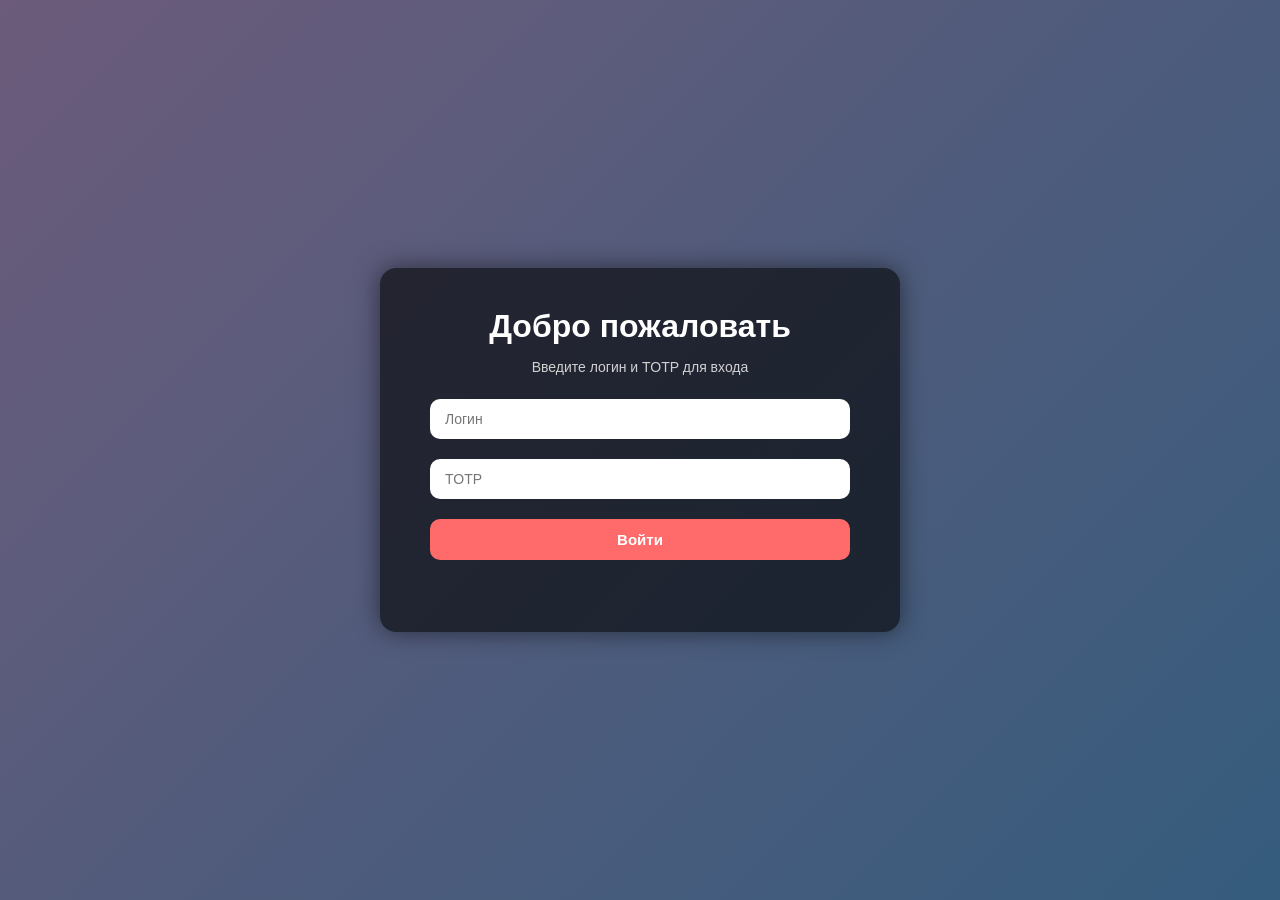
<file: src/main/resources/static/index.html>
<!DOCTYPE html>
<html lang="ru">
<head>
    <meta charset="UTF-8">
    <title>Вход в TOTP Demo</title>
    <link rel="stylesheet" href="base.css">
</head>
<body>

<div class="login-container">
    <h1>Добро пожаловать</h1>
    <p class="info">Введите логин и TOTP для входа</p>

    <form id="login-form">
        <div class="form-group">
            <input type="text" id="login" placeholder="Логин">
        </div>
        <div class="form-group">
            <input type="password" id="totp" placeholder="TOTP">
        </div>

        <button id="login-btn" type="submit">Войти</button>

        <div class="error" id="error"></div>
        <div class="loader" id="loader"></div>
    </form>
</div>

<script src="login.js"></script>
<script>
    document.getElementById("login-form").addEventListener("submit", (e) => {
        login(e, (data) => {
            console.log("Успешный вход!", data);
            window.location.href = "/grades";
        });
    });
</script>

</body>
</html>
</file>
<file: src/main/resources/static/base.css>
/* ===== Base ===== */
* {
    box-sizing: border-box;
}

body {
    margin: 0;
    min-height: 100vh;
    font-family: 'Segoe UI', Tahoma, Geneva, Verdana, sans-serif;
    background: linear-gradient(135deg, #6C5B7B, #355C7D);
    display: flex;
    align-items: center;
    justify-content: center;
    color: #ffffff;
}

/* ===== Containers ===== */
.login-container,
.grades-container {
    background: rgba(0, 0, 0, 0.6);
    padding: 40px 50px;
    border-radius: 16px;
    width: 100%;
    max-width: 520px;
    box-shadow: 0 0 25px rgba(0, 0, 0, 0.5);
    animation: fadeInUp 0.4s ease-out;
}

/* ===== Headings ===== */
h1 {
    margin: 0 0 10px;
    text-align: center;
}

.info {
    font-size: 14px;
    margin-bottom: 24px;
    color: #d1d1d1;
    text-align: center;
}

/* ===== Forms ===== */
.form-group {
    margin-bottom: 20px;
}

input[type="text"],
input[type="password"] {
    width: 100%;
    padding: 12px 15px;
    border-radius: 10px;
    border: none;
    font-size: 14px;
    outline: none;
}

/* ===== Buttons ===== */
button {
    width: 100%;
    padding: 12px;
    border-radius: 10px;
    border: none;
    background: #ff6b6b;
    color: #fff;
    font-size: 15px;
    font-weight: 600;
    cursor: pointer;
    transition: background 0.25s ease, transform 0.1s ease;
}

button:hover {
    background: #ff4757;
}

button:active {
    transform: translateY(1px);
}

/* ===== Table ===== */
.grades-table {
    width: 100%;
    border-collapse: collapse;
    margin-bottom: 24px;
    overflow: hidden;
    border-radius: 12px;
}

.grades-table thead {
    background: rgba(255, 255, 255, 0.1);
}

.grades-table th,
.grades-table td {
    padding: 14px 16px;
}

.grades-table th {
    font-size: 14px;
    font-weight: 600;
    color: #f1f1f1;
    text-align: left;
}

.grades-table tbody tr {
    border-top: 1px solid rgba(255, 255, 255, 0.1);
    transition: background 0.2s ease;
}

.grades-table tbody tr:hover {
    background: rgba(255, 255, 255, 0.08);
}

.grades-table td:last-child {
    text-align: right;
    font-weight: 600;
}

/* ===== Error ===== */
.error {
    color: #ff6b6b;
    margin-top: 12px;
    min-height: 20px;
    text-align: center;
    font-size: 14px;
}

/* ===== Loader ===== */
.loader {
    border: 4px solid rgba(255, 255, 255, 0.3);
    border-top: 4px solid #ff6b6b;
    border-radius: 50%;
    width: 30px;
    height: 30px;
    margin: 16px auto;
    animation: spin 1s linear infinite;
    display: none;
}

/* ===== Animations ===== */
@keyframes spin {
    0% { transform: rotate(0deg); }
    100% { transform: rotate(360deg); }
}

@keyframes fadeInUp {
    from {
        opacity: 0;
        transform: translateY(12px);
    }
    to {
        opacity: 1;
        transform: translateY(0);
    }
}
</file>
